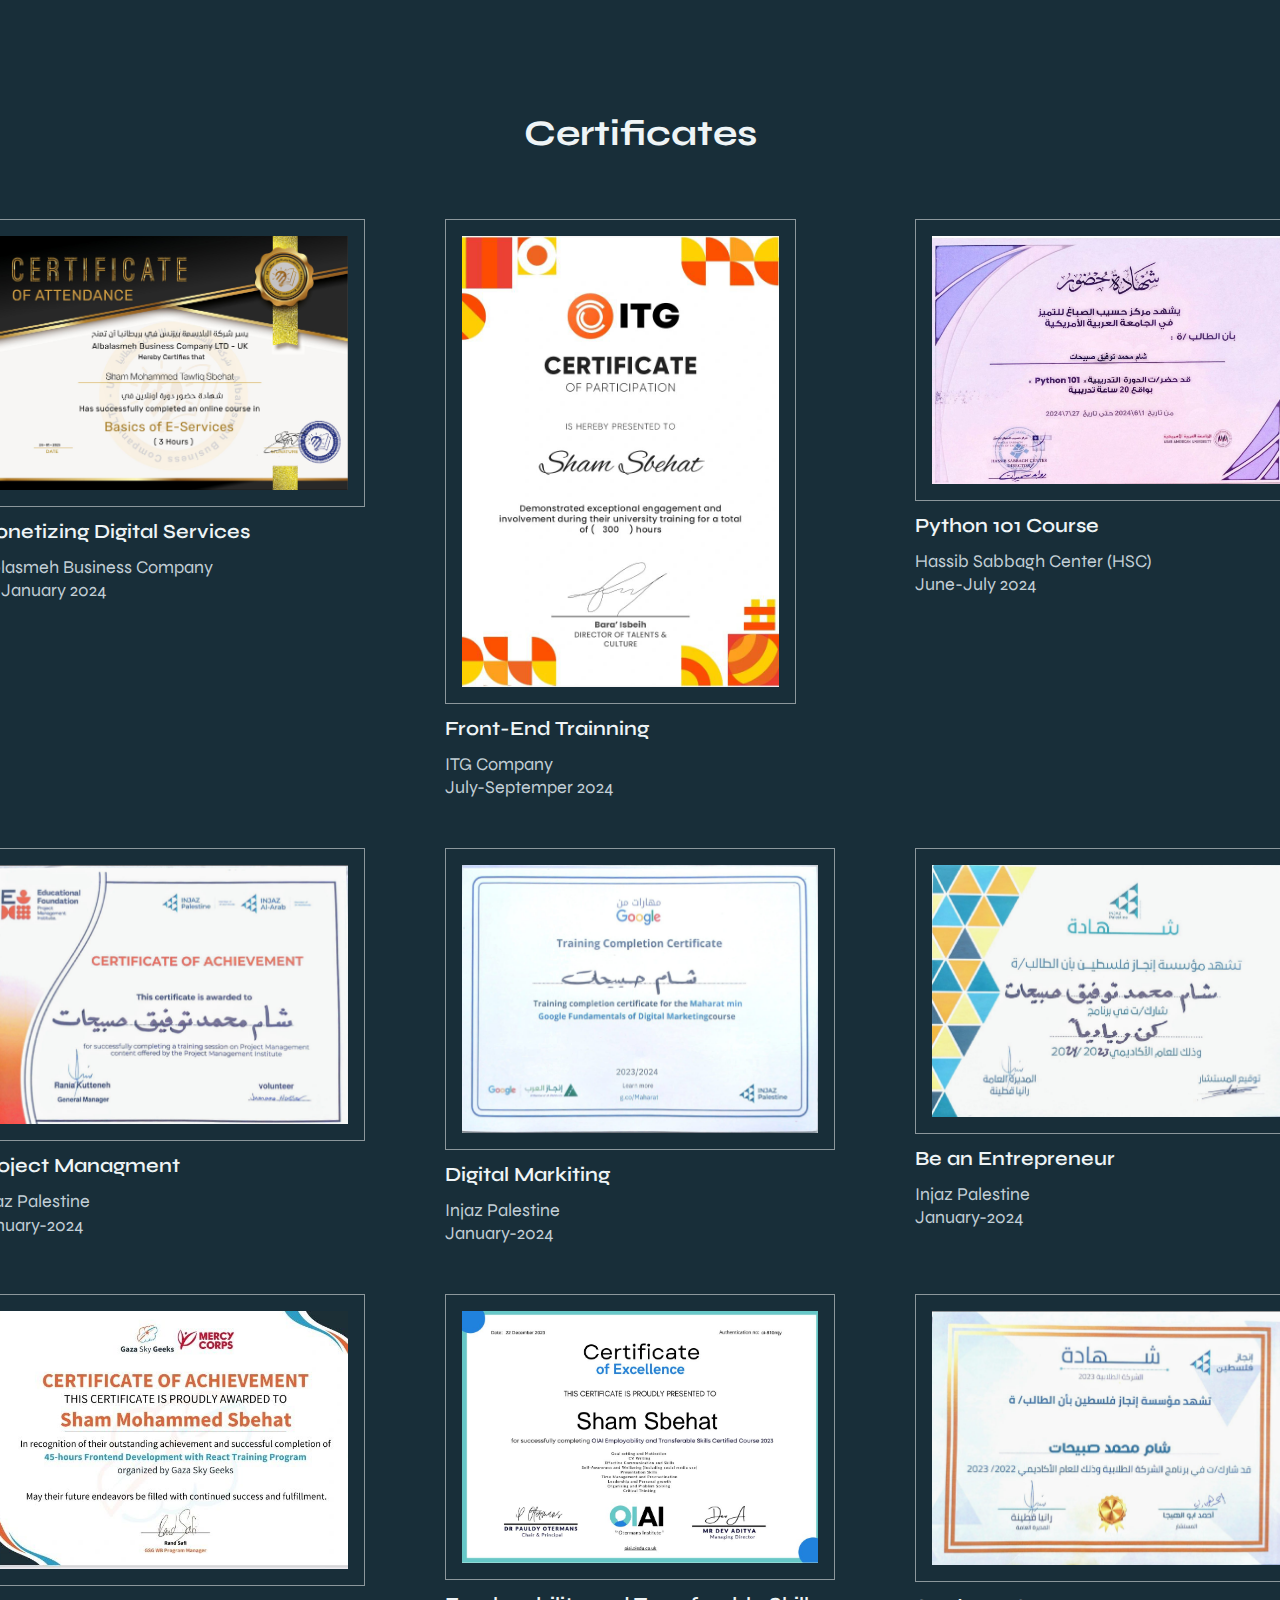
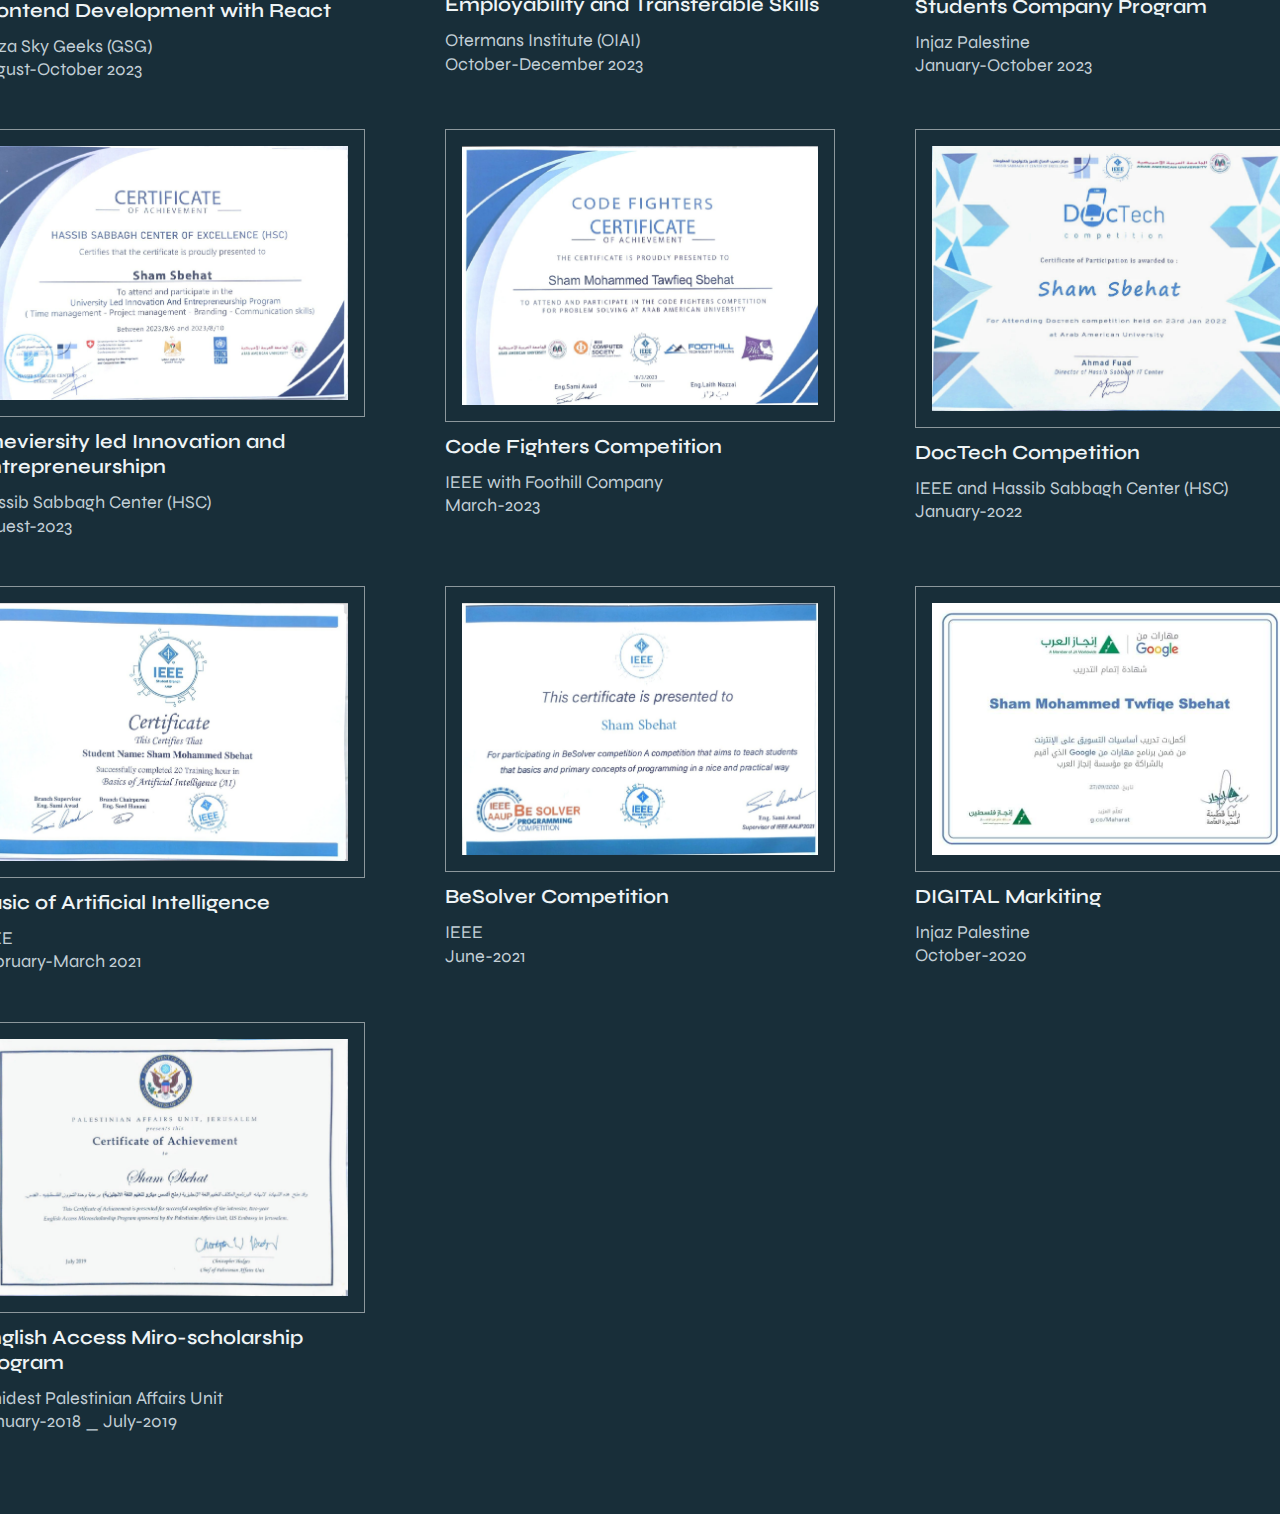
<file: certificates.html>
<!DOCTYPE html>
<html lang="en">
<head>
    <meta charset="UTF-8">
    <meta name="viewport" content="width=device-width, initial-scale=1.0">
    <link rel="icon" href="./assets/img/sh-logo.png"/>
    <!-- css -->
    <link rel="stylesheet" href="assets/css/style.css">
    <title>Certificates Page</title>
</head>
<body>
    <section class="services section" id="services">
        <h2 class="section__title">Certificates</h2>
        <div class="services__container container grid">
             <article class="services__card">
                <img src="./assets/img/certificates/DigitalServices.png" width="100%">
                <h3 class="services__title">Monetizing Digital Services</h3>
                <p class="services__description">
                   Alblasmeh Business Company <br> 
                    24-January 2024
                </p>
            </article>
            <article class="services__card">
                <img src="./assets/img/certificates/itg-trainning.jpg" width="90%">
                <h3 class="services__title">Front-End Trainning</h3>
                <p class="services__description">
                    ITG Company <br> 
                    July-Septemper 2024
                </p>
            </article>
            <article class="services__card">
                <img src="./assets/img/certificates/Python.jpg">
                <h3 class="services__title">Python 101 Course</h3>
                <p class="services__description">
                    Hassib Sabbagh Center (HSC)<br> 
                    June-July 2024
                </p>
            </article>
            <article class="services__card">
                <img src="./assets/img/certificates/Project-managment.jpg">
                <h3 class="services__title">Project Managment</h3>
                <p class="services__description">
                   Injaz Palestine<br>
                   January-2024
                </p>
            </article>
            <article class="services__card">
                <img src="./assets/img/certificates/Digital-Markiting2.jpg">
                <h3 class="services__title">Digital Markiting</h3>
                <p class="services__description">
                    Injaz Palestine<br>
                    January-2024
                </p>
            </article>
            <article class="services__card">
                <img src="./assets/img/certificates/Be-Entrepreneur.jpg">
                <h3 class="services__title">Be an Entrepreneur</h3>
                <p class="services__description">
                    Injaz Palestine<br>
                    January-2024
                </p>
            </article>
            <article class="services__card">
                <img src="./assets/img/certificates/React.jpg">
                <h3 class="services__title">Frontend Development with React</h3>
                <p class="services__description">
                   Gaza Sky Geeks (GSG)<br>
                   August-October 2023
                </p>
            </article>
            <article class="services__card ">
                <img src="./assets/img/certificates/OIAI.jpg">
                <h3 class="services__title">Employability and Transferable Skills</h3>
                <p class="services__description">
                    Otermans Institute (OIAI)<br>
                    October-December 2023
                </p>
            </article>
            <article class="services__card">
                <img src="./assets/img/certificates/student-company.jpg">
                <h3 class="services__title">Students Company Program</h3>
                <p class="services__description">
                    Injaz Palestine<br>
                    January-October 2023
                </p>
            </article>
            <article class="services__card">
                <img src="./assets/img/certificates/Uniled.jpg">
                <h3 class="services__title">Uneviersity led Innovation and Entrepreneurshipn</h3>
                <p class="services__description">
                    Hassib Sabbagh Center (HSC)<br>
                    Aguest-2023
                </p>
            </article>
            <article class="services__card">
                <img src="./assets/img/certificates/WIE.jpg">
                <h3 class="services__title">Code Fighters Competition</h3>
                <p class="services__description">
                    IEEE with Foothill Company<br>
                    March-2023
                </p>
            </article>
            <article class="services__card">
                <img src="./assets/img/certificates/DocTec.jpg">
                <h3 class="services__title">DocTech Competition</h3>
                <p class="services__description">
                   IEEE and Hassib Sabbagh Center (HSC) <br>
                   January-2022
                </p>
            </article>
            <article class="services__card">
                <img src="./assets/img/certificates/AI.jpg">
                <h3 class="services__title">Basic of Artificial Intelligence</h3>
                <p class="services__description">
                    IEEE<br>
                    February-March 2021
                </p>
            </article>
            <article class="services__card">
                <img src="./assets/img/certificates/BeSolver.jpg">
                <h3 class="services__title">BeSolver Competition</h3>
                <p class="services__description">
                    IEEE<br>
                    June-2021
                </p>
            </article>
            <article class="services__card">
                <img src="./assets/img/certificates/Digital-Markiting1.jpg">
                <h3 class="services__title">DIGITAL Markiting</h3>
                <p class="services__description">
                    Injaz Palestine<br>
                    October-2020
                </p>
            </article>
            <article class="services__card">
                <img src="./assets/img/certificates/Emideast.jpg">
                <h3 class="services__title">English Access Miro-scholarship Program</h3>
                <p class="services__description">
                    Amidest Palestinian Affairs Unit<br>
                    January-2018 _ July-2019
                </p>
            </article>
        </div>
    </section>
</body>
</html>
</file>
<file: assets/css/style.css>
@import url('https://fonts.googleapis.com/css2?family=Syne:wght@400..800&display=swap');
:root {
    --header-height: 3.5rem;
    /* /========== Colors ==========/ */
    /* Color mode HSL(hue, saturation, lightness) */
    /* 
          Change favorite color
          Default: hsl(230, 55%, 55%)
          Purple: hsl(245, 55%, 55%) - Blue: hsl(210, 55%, 55%)
          Pink: hsl(340, 55%, 55%) - Green: hsl(162, 55%, 55%)
          Orange: hsl(14, 55%, 55%)
  
          For more colors visit: https://colors.dopely.top/color-pedia
          -> Choose any color 
          -> Click on tab (Color Conversion)
          -> Copy the color mode (HSL)
    */
    --hue: 200;
    --first-color: hsl(var(--hue), 55%, 55%);
    --first-color-light: hsl(var(--hue), 55%, 65%);
    --first-color-alt: hsl(var(--hue), 50%, 50%);
    --title-color: hsl(var(--hue), 30%, 95%);
    --text-color: hsl(var(--hue), 20%, 80%);
    --text-color-light: hsl(var(--hue), 20%, 70%);
    --body-color: hsl(var(--hue), 40%, 16%);
    --container-color: hsl(var(--hue), 40%, 20%);
  
    /* /========== Font and typography ==========/ */
    /* /.5rem = 8px | 1rem = 16px .../ */
    --body-font: "Syne", sans-serif;
    --biggest-font-size: 3rem;
    --big-font-size: 1.5rem;
    --h1-font-size: 1.5rem;
    --h2-font-size: 1.25rem;
    --h3-font-size: 1rem;
    --normal-font-size: .938rem;
    --small-font-size: .813rem;
/*    /========== Font weight ==========/ */
    --font-regular: 400;
    --font-semi-bold: 600;
    --font-bold: 700;
  
    /* /========== z index ==========/ */
    --z-tooltip: 10;
    --z-fixed: 100;
}
  /* /========== Responsive typography==========/ */
  @media screen and (min-width: 1150px) {
    :root {
      --biggest-font-size: 5.5rem;
      --big-font-size: 2.75rem;
      --h1-font-size: 2.25rem;
      --h2-font-size: 1.5rem;
      --h3-font-size: 1.25rem;
      --normal-font-size: 1.125rem;
      --small-font-size: .875rem;
    }
  }
  /* /=============== BASE ===============/ */
* {
    box-sizing: border-box;
    padding: 0;
    margin: 0;
}
html {
    scroll-behavior: smooth;
}
body,
input,
textarea,
button {
    font-family: var(--body-font);
    font-size: var(--normal-font-size);
}
body {
    background-color: var(--body-color);
    color: var(--text-color);
}
input,
button,
textarea {
    border: none;
    outline: none;
}
h1, h2, h3 {
    color: var(--title-color);
    font-weight: var(--font-semi-bold);
}
p{
    line-height: 130%;
}
ul{
    list-style: none;
}
a{
    text-decoration: none;
}
img{
    display: block;
    max-width: 100%;
    height: auto;
}
/* /=============== REUSABLE CSS CLASSES ===============/ */
.container {
    max-width: 1120px;
    margin-inline: 1.5rem;
}
.grid {
    display: grid;
    gap: 1.5rem;
}
.section {
    padding-block: 5rem 2rem;
}
.section__title {
    text-align: center;
    font-size: var(--h1-font-size);
    font-weight: var(--font-bold);
    margin-bottom: 2rem;
}
.main {
    overflow: hidden;
}
/* =============== Header & nav =============== */
.header{
    position: fixed;
    top:0;
    left:0;
    width: 100%;
    background: transparent;
    z-index: var(--z-fixed);
}
.nav{
    position: relative;
    height: var(--header-height);
    display: flex;
    justify-content: space-between;
    align-items: center;
}
.nav__logo{
    color: var(--title-color);
    font-weight: var(--font-bold);
}
.nav__toggle,
.nav__close{
    font-size: 1.5rem;
    color: var(--title-color);
    cursor: pointer;
}
@media screen and (max-width: 1150px){
    .nav__menu{
        position: fixed;
        top: 0;
        right: -100%;
        background-color: hsla(var(--hue),70%,4%,.2);
        backdrop-filter: blur(16px);
        -webkit-backdrop-filter: blur(16px);
        width: 80%;
        height: 100%;
        padding: 7rem 3rem;
        transition: right .4s;
    }
}
.nav__list{
    display: flex;
    flex-direction: column;
    row-gap: 3rem;
}
.nav__link{
    position: relative;
    color: var(--title-color);
    font-weight: var(--font-semi-bold);
    transition: color .4s;
}
.nav__link::after{
    content: '';
    width: 0;
    height: 2px;
    background-color: var(--first-color-light);
    position: absolute;
    left:0;
    bottom: -.5rem;
    transition: width .3s;
}
.nav__link:hover{
    color: var(--first-color-light);
}
.nav__link:hover::after{
    width: 30%;
}
.nav__close{
    position: absolute;
    top: 1rem;
    right: 1.5rem;
}
.show-menu{
    right: 0;
}
.blur-header::after{
    content: '';
    position: absolute;
    width: 1000%;
    height: 100%;
    background-color: hsla(var(--hue),70%,4%,.2);
    backdrop-filter: blur(16px);
    -webkit-backdrop-filter: blur(16px);
    top:0;
    left: 0;
    z-index: -1;
}
.active-link{
    color: var(--first-color-light);
}
.active-link::after{
    width: 30%;
}
/* =============== home section =============== */
.home__container{
    row-gap: 2rem;
    padding-top: 1rem;
}
.home__img{
    margin-top: 3rem;
    width: 250px;
    padding: 10px;
    border-radius: 1%;
    border: 1px double rgba(255,255,255,0.5);
    justify-self: center;
    mask-image: linear-gradient(to bottom,
                hsla(var(--hue),40%,16%) 60%,
                transparent 100%);
}
.home__name{
    font-size: var(--big-font-size);
    font-weight: var(--font-bold);
    word-break: break-word;
    margin-bottom: 1rem;
}
.home__profession{
    position: relative;
    font-size: var(--h2-font-size);
    color: var(--text-color);
}
.home__profession::after{
    content: '';
    position: absolute;
    left: 0;
    bottom: -.5rem;
    width: 25%;
    height: 3px;
    background-color: var(--text-color);
}
.home__scroll{
    color: var(--text-color);
    display: inline-flex;
    column-gap: .5rem;
    align-items: center;
    justify-self: center;
    margin-top: 3rem;
}
.home__scroll-box{
    background-color: var(--first-color);
    width: 32px;
    height: 32px;
    display: grid;
    place-items: center;
    font-size: 1.5rem;
    overflow: hidden;
}
.home__scroll-text{
    font-size: var(--font-semi-bold);
}
.home__scroll-box i{
    animation: scroll-down 3s infinite;
}
/* animation scroll icon */
@keyframes scroll-down{
    0%{
        transform: translateY(-1rem);
        opacity: 0;
    }
    50%{
        transform: translateY(0);
        opacity: 1;
    }
    100%{
        transform: translateY(.6rem);
        opacity: 0;
    }
}
/* =============== work section =============== */
.button{
    display: inline-block;
    justify-content: center;
    background-color: var(--first-color);
    color: var(--title-color);
    font-weight: var(--font-semi-bold);
    padding: 1.5rem 2rem;
    transition: background-color .4s;
}
.button:hover{
    background-color: var(--first-color-alt);
}
.work{
    background-color: var(--container-color);
}
.work__card{
    background-color: var(--first-color);
}
.work__link{
    display: block;
    position: relative;
    background-color: var(--body-color);
    padding: 2rem 1.5rem 1.5rem 1.5rem;
    color: var(--text-color);
    transition: transform .4s;
    height: 30rem;
}
.work__title{
    font-size: var(--h3-font-size);
    margin-bottom: .75rem;
}
.work__description{
    margin-bottom: 1.5rem;
}
.work__link i{
    position: absolute;
    top: 1.8rem;
    right: 1.5rem;
    font-size: 1.5rem;
    color: var(--first-color-light);
    transition: transform .4s;
}
.work__link:hover{
    transform: translateY(-.35rem);
}
.work__link:hover i{
    transform: translateX(.5rem);
}
/* =============== info section =============== */
.info__container{
    row-gap: 3rem;
}
.info__title{
    position: relative;
    font-size: var(--small-font-size);
    color: var(--text-color);
    margin-bottom: 2rem;
}
.info__title::after{
    content: '';
    left:0;
    bottom: -.5rem;
    position: absolute;
    width: 20px;
    height: 2px;
    background-color: var(--text-color);
}
.about{
    row-gap: 3rem;
}
.about__description{
    margin-bottom: 2rem;
}
.about__img{
    width: 250px;
    justify-self: center;
    mask-image: linear-gradient(to bottom,
                hsla(--hue),40%,16%,60%,
                transparent 100%);
}
.about__description b{
    color: var(--first-color-light);
}
.about__button{
    width: 100%;
}
/* =============== education =============== */
.education__company{
    font-size: var(--h2-font-size);
    font-weight: var(--font-bold);
}
/* =============== experience =============== */
.experience__content{
    row-gap: 1rem;
}
.experience__company{
    font-size: var(--h2-font-size);
    /* font-weight: var(--font-bold); */
}
.experience__profession{
    font-size: var(--h3-font-size);
    margin-bottom: .25rem;
}
.experience__date{
    display: block;
    font-size: var(--small-font-size);
    margin-bottom: .75rem;
}
/* =============== skills =============== */
.skills__img{
    width: 35px;
    margin-bottom: .5rem;
}
.skills__name{
    font-size: var(--small-font-size);
}
.skills__content{
    grid-template-columns: repeat(3,max-content);
    justify-content: space-around;
    align-items: flex-end;
}
.skills__box{
    display: grid;
    place-items: center;
    transition: transform .4s;
}
.skills__box:hover{
    transform: translateY(-.25rem);
}
/* =============== services =============== */
/* .services{
    background-color: var(--container-color);
} */
.services__container{
    row-gap: 2rem;
}
/* .services__icon{
    display: block;
    color: var(--first-color-light);
    font-size: 2rem;
    margin-bottom: 1rem;
} */
.services img{
    border: 1px solid rgba(255,255,255,0.5);
    padding: 1rem;
} 
.services__title{
    font-size: var(--h3-font-size);
    margin-bottom: .75rem;
    margin-top: .75rem;
}
/* =============== contact =============== */
.contact__container{
    row-gap: 4rem;
}
.contact__group,
.contact__form{
    gap: 1rem;
}
.contact__form{
   position: relative;;
}
.contact__input{
    padding: 1.25rem;
    background-color: var(--container-color);
    color: var(--title-color);
    font-weight: var(--font-semi-bold);
}
.contact__input::placeholder{
    color: var(--text-color-light);
}
.contact__area{
    height: 10rem;
    resize: none;
}
.contact__button{
    margin-top: 1rem;
    cursor: pointer;
}
.contact__social{
    grid-template-columns: repeat(2,max-content);
    justify-content: center;
    column-gap: 3rem;
}
.contact__social-link{
    color: var(--title-color);
    display: inline-flex;
    column-gap: .25rem;
    align-items: center;
    transition: color .4s;
}
.contact__social-link i{
    font-size: 1.5rem;
}
.contact__social-link span{
    font-size: var(--small-font-size);
    font-weight: var(--font-semi-bold);
}
.contact__social-link:hover{
    color: var(--first-color-light);
}
.contact__message{
    position: absolute;
    left: 0;
    bottom: -2rem;
    font-size: var(--small-font-size);
    font-weight: var(--font-semi-bold);
    color: var(--title-color);
}
/* =============== footer =============== */
.footer{
    background-color: var(--container-color);
}
.footer__container{
    padding-block: 3rem 2rem;
    row-gap: 3rem;
}
.footer__links{
    display: flex;
    justify-content: center;
    column-gap: 2.5rem;
}
.footer__link{
    color: (var(--title-color));
    font-weight: var(--font-semi-bold);
    transition: color .4s;
}
.footer__link:hover{
    color: var(--first-color-light);
}
.footer__copy{
    color: var(--title-color);
    font-size: var(--small-font-size);
    text-align: center;
}
/* swiper */
.slider{
    display: flex;
    align-items: center;
    justify-content: center;
    min-height: 100vh;
    margin-top: 2rem;
    background-color: var(--container-color);
    padding: 3rem 0rem;
}
.card-list .card-item{
    color: white;
    background-color: rgba(255,255,255,0.2);
    user-select: none;
    padding: 20px;
    display: flex;
    align-items: center;
    justify-content: center;
    flex-direction: column;
    border-radius: 8px;
    border: 1px solid rgba(255,255,255,0.5);
    backdrop-filter: blur(30px);
    height: 580px;
    /* width: 00px; */
}
.card-list .card-item .activity-img{
    width: 400px;
    height:360px;
    border-radius: 8px;
    margin-bottom: 40px;
    border: 3px solid #fff;
    padding: 5px;
    object-fit: fill;
}
.card-list .card-item .activity-name{
    font-size: 1.4rem;
    color: white;
    font-weight: 300;
}
.card-list .card-item .activity-description{
    font-size: 1.05rem;
    color: #e3e3e3;
    font-weight: 100;
    padding-top: 6px;
    padding-bottom: 3px;

}
.card-list .card-item .activity-description span{
    font-size: 1rem;
    color:var(--text-color-light);
    margin-top: 5px;
}    
.slider-wrapper{
    overflow: hidden;
    max-width: 1400px;
    margin: 0 70px 55px;
}
.slider-wrapper .swiper-pagination-bullet{
    background: white;
    height: 15px;
    width: 15px;
}
.swiper-slider-button{
    color: white;
    margin-top: -50px;
    display: none;
    margin: 10px;
}
/* =============== scroll bar =============== */
::-webkit-scrollbar{
    width: .6rem;
    background-color: hsl(var(--hue),20%,20%);
}
::-webkit-scrollbar-thumb{
    background-color: hsl(var(--hue),20%,30%);
}
::-webkit-scrollbar-thumb:hover{
    background-color: hsl(var(--hue),20%,40%);
}
/* =============== scroll up =============== */
.scrollup{
    position: fixed;
    right: 1rem;
    bottom: -50%;
    background-color: var(--container-color);
    display: inline-flex;
    padding: 6px;
    color: var(--title-color);
    font-size: 1.25rem;
    box-shadow: 0 4px 12px hsla(var(--hue),30%,8%,.3);
    z-index: var(--z-tooltip);
    transition: bottom .4s, transform .4s;
}
.scrollup:hover{
    transform: translateY(-.5rem);
}
.show-scroll{
    bottom: 3rem;
}
/* =============== BreakPoints =============== */
/* for small devices */
@media  screen and (max-width:420px) {
    .container{
        margin-inline: 1rem;
    }
    .skills__content{
        grid-template-columns: repeat(2,max-content);
    }
    .slider-wrapper{
        width: 85%;
        padding: 0%;
        margin: 25px;
        margin-bottom: 55px;
    }  
}
/* for mediuem devices */
@media  screen and (min-width:420px) {
    .home__container,
    .work__container,
    .info__container,
    .services__container,
    .contact__container{
        grid-template-columns: 350px;
        justify-content: center;
    }
    .slider-wrapper{
        width: 85%;
        padding: 0%;
        margin: 35px;
        margin-bottom: 55px;
    }  
}
@media  screen and (min-width:768px) {
    .nav__menu{
        width: 50%;
    }
    .home__container{
        grid-template-columns: repeat(2,350px);
    }
    .home__data{
        align-self: flex-end;
        padding-bottom: 3rem;
        order: -1;
    }
    .home__scroll{
        grid-column: 1 / 3;
    }
    .work__container{
        grid-template-columns: repeat(2,350px);
    }
    .info__container{
        grid-template-columns: initial;
    }
    .about{
        grid-template-columns: repeat(2,350px);
        align-items: center;
    }
    .about__content{
        order: 1;
    }
    .experience__date{
        grid-template-columns: repeat(2,1fr);
    }
    .skills__content{
        grid-template-columns: repeat(5,max-content);
        justify-content: initial;
        column-gap: 4rem;
    }
    .services__container{
        grid-template-columns: repeat(2,320px);
    }
    .swiper-slider-button{
        display:block;    
    }
    .slider-wrapper{
        width: 100%;
        padding: 0%;
        margin: 0%;
    }  
}
/* for large devices */
@media screen and (min-width:1150px) {
    .container{
        margin-inline: auto;
    }
    .section{
        padding-block: 7rem 5rem;
    }
    .section__title{
        margin-bottom: 4rem;
    }
    .nav{
        height: calc(var(--header-height) +2rem);
        padding-top: 1.5rem;
        padding-bottom: 1rem;
    }
    .nav__toggle,
    .nav__close{
        display: none;
    }
    .nav__menu{
        width: initial;
    }
    .nav__list{
        flex-direction: row;
        column-gap: 4rem;
    }
    .home__container{
        grid-template-columns: 375px 350px;
        gap: 3rem 16rem;
    }
    .home__img{
        width: 350px;
    }
    .home__name{
        margin-bottom: 1.5rem;
    }
    .home__profession::after{
        bottom: -1rem;
        width: 35%;
    }
    .work__container{
        grid-template-columns: repeat(2,540px);
        gap: 2.5rem;
    }
    .work__link{
        padding: 3rem 3rem 2rem;
    }
    .work__title{
        font-size: var(--h2-font-size);
        margin-bottom: 1rem;
    }
    .work__link i{
        font-size: 2rem;
    }
    .info__container{
        row-gap: 4rem;
    }
    .info__title{
        font-size: var(--normal-font-size);
        margin-bottom: 3.5rem;
    }
    .about{
        grid-template-columns: 320px 420px;
        column-gap: 11.5rem;
    }
    .about__img{
        width: 320px;
    }
    .about__description{
        margin-bottom: 3rem;
    }
    .about__button{
        width: initial;
    }
    .experience__content{
        row-gap: 4rem;
    }
    .experience__data{
        grid-template-columns: 320px 380px;
        column-gap: 11.5rem;
    }
    .experience__company{
        font-size: var(--h1-font-size);
    }
    .experience__profession{
        margin-bottom: .5rem;
    }
    .experience__date{
        font-size: var(--normal-font-size);
        margin-bottom: 1.5rem;
    }
    .skills__content{
        grid-template-columns: repeat(8,max-content);
    }
    .services__container{
        grid-template-columns: repeat(3,390px);
        gap: 3rem 5rem;
    }
    .contact__container{
        grid-template-columns: 580px;
    }
    .contact__group{
        grid-template-columns: repeat(2,1fr);
    }
    .contact__area{
        height: 15rem;
    }
    .contact__button{
        width: max-content;
        justify-self: center;
        margin-top: 1.5rem;
    }
    .contact__message{
        bottom: 4.5rem;
    }
    .contact__social{
        grid-template-columns: repeat(4,max-content);
        column-gap: 5rem;
    }
    .footer__container{
        padding-block: 3rem;
        grid-template-columns: repeat(2,max-content);
        justify-content: space-between;
    }
    .footer__links{
        column-gap: 4rem;
        order: 1;
    }
    .scrollup{
        right: 3rem;
    }
    .swiper-slider-button{
        display:none;

    }
    .slider-wrapper{
        max-width: 1200px;
        margin-bottom: 40px;
    }
}
.cover{
    object-fit: cover !important;
}
.certificates_button{
    margin-top: 30px;
    border-radius: 5px;
}
</file>
